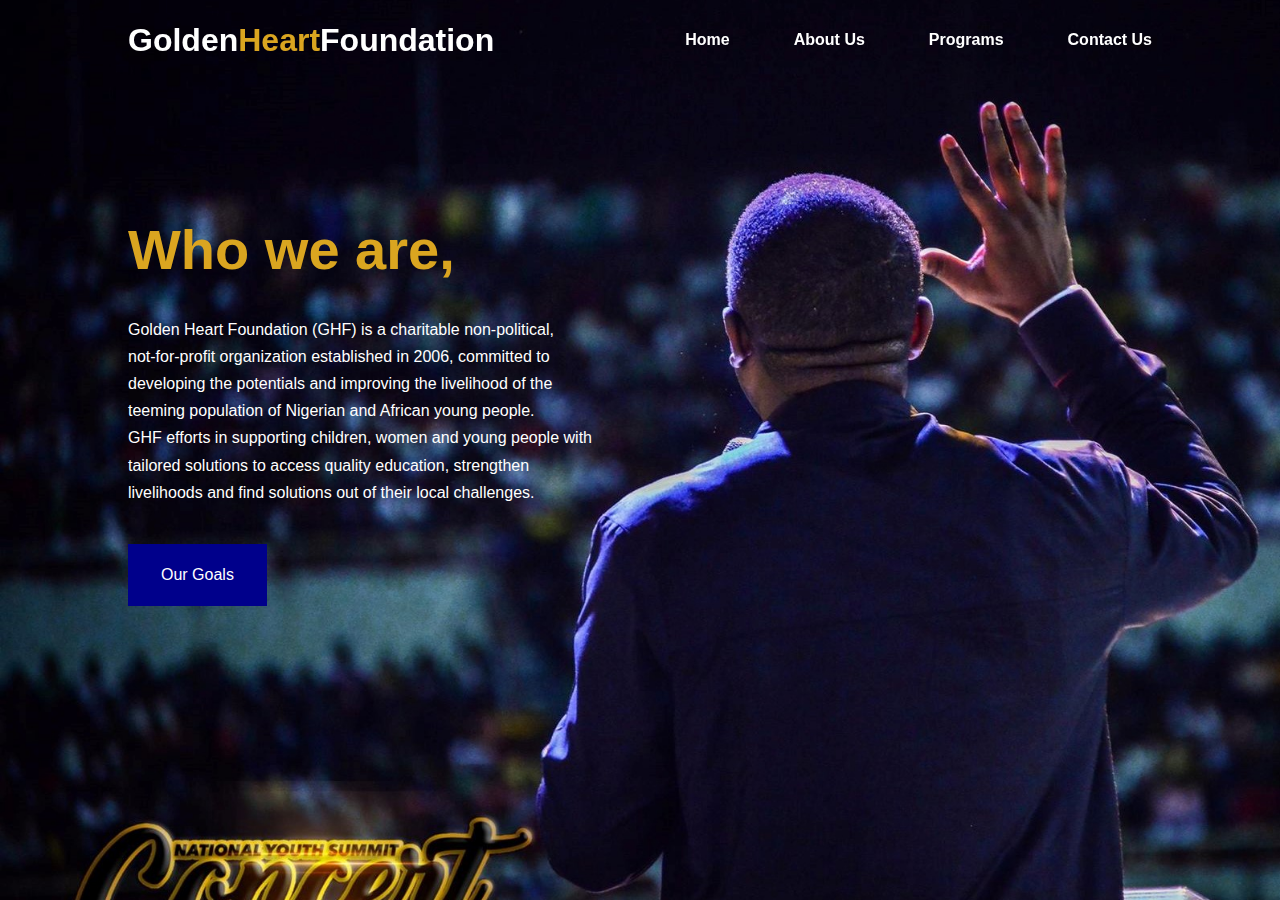
<file: index.html>
<!DOCTYPE html>
<html lang="en">
<head>
    <meta charset="UTF-8">
    <meta http-equiv="X-UA-Compatible" content="IE=edge">
    <meta name="viewport" content="width=device-width, initial-scale=1.0">
    <link rel="stylesheet" href="style.css">
    <title>GoldenHeart Foundation</title>
</head>
<body>
    
    <nav>
        <div class="container nav_container">
            <a href="index.html"><h2>Golden<span>Heart</span>Foundation</h2></a>
            <ul class="nav_menu">
                <li><a href="index.html">Home</a></li>
                <li><a href="about.html">About Us</a></li>
                <li><a href="project.html">Programs</a></li>
                <li><a href="contact.html">Contact Us</a></li>
            </ul>
            <button id="open-menu-btn">
                <img src="images/menu.png" alt="">
            </button>
            <button id="close-menu-btn">
                <img src="images/close.png" alt="">
            </button>
        </div>
    </nav>

    <header>
        <div class="container header_container">
            <div class="header_left">
                <h1><span>Who we are,</span></h1>
                <p>
                    Golden Heart Foundation (GHF) is a charitable non-political,<br> not-for-profit organization
                    established in 2006, committed to developing the potentials and improving the 
                    livelihood of the teeming population of Nigerian and African young people. <br> GHF efforts 
                    in supporting children, women and young people with tailored solutions to access 
                    quality education, strengthen livelihoods and find solutions out of their local challenges. 
                </p>
                <a href="project.html" class="btn btn-primary">Our Goals</a>
            </div>
        </div>
    </header>

</body>
<script src="main.js"></script>
</html>
</file>
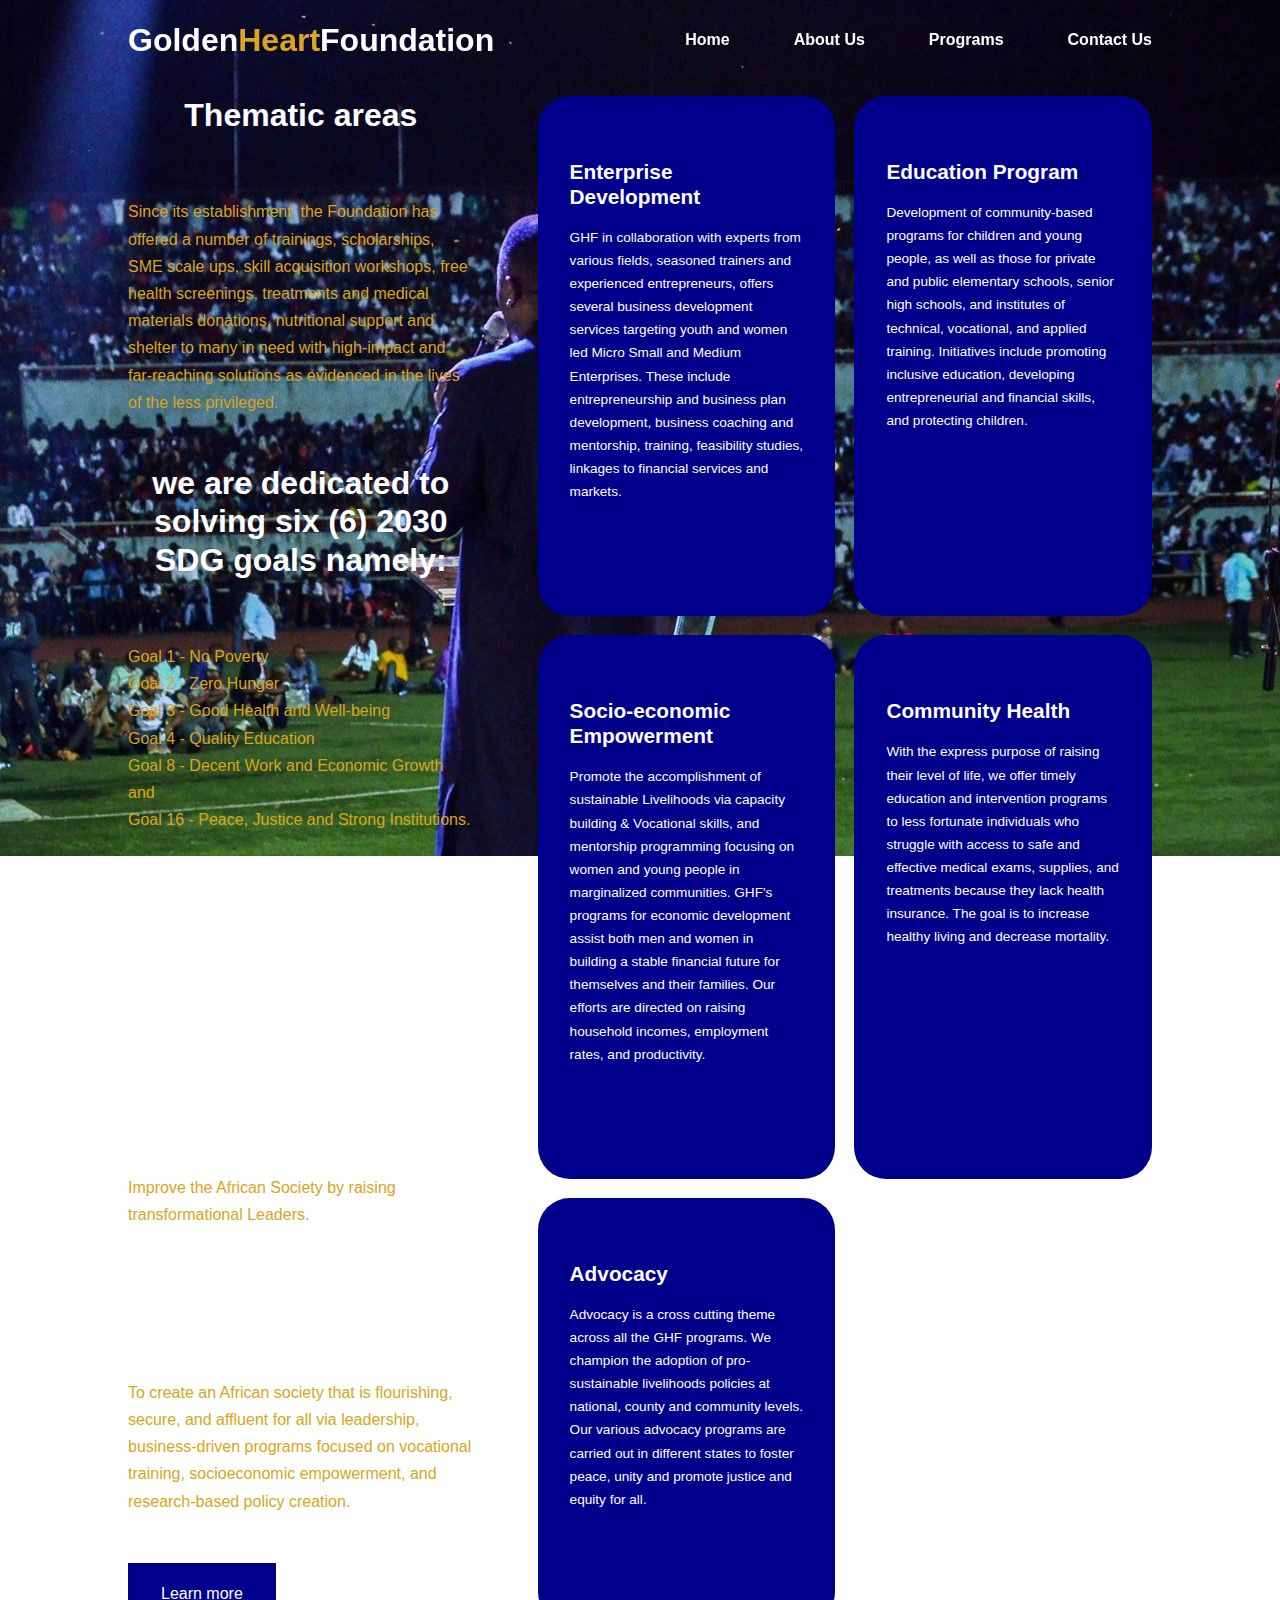
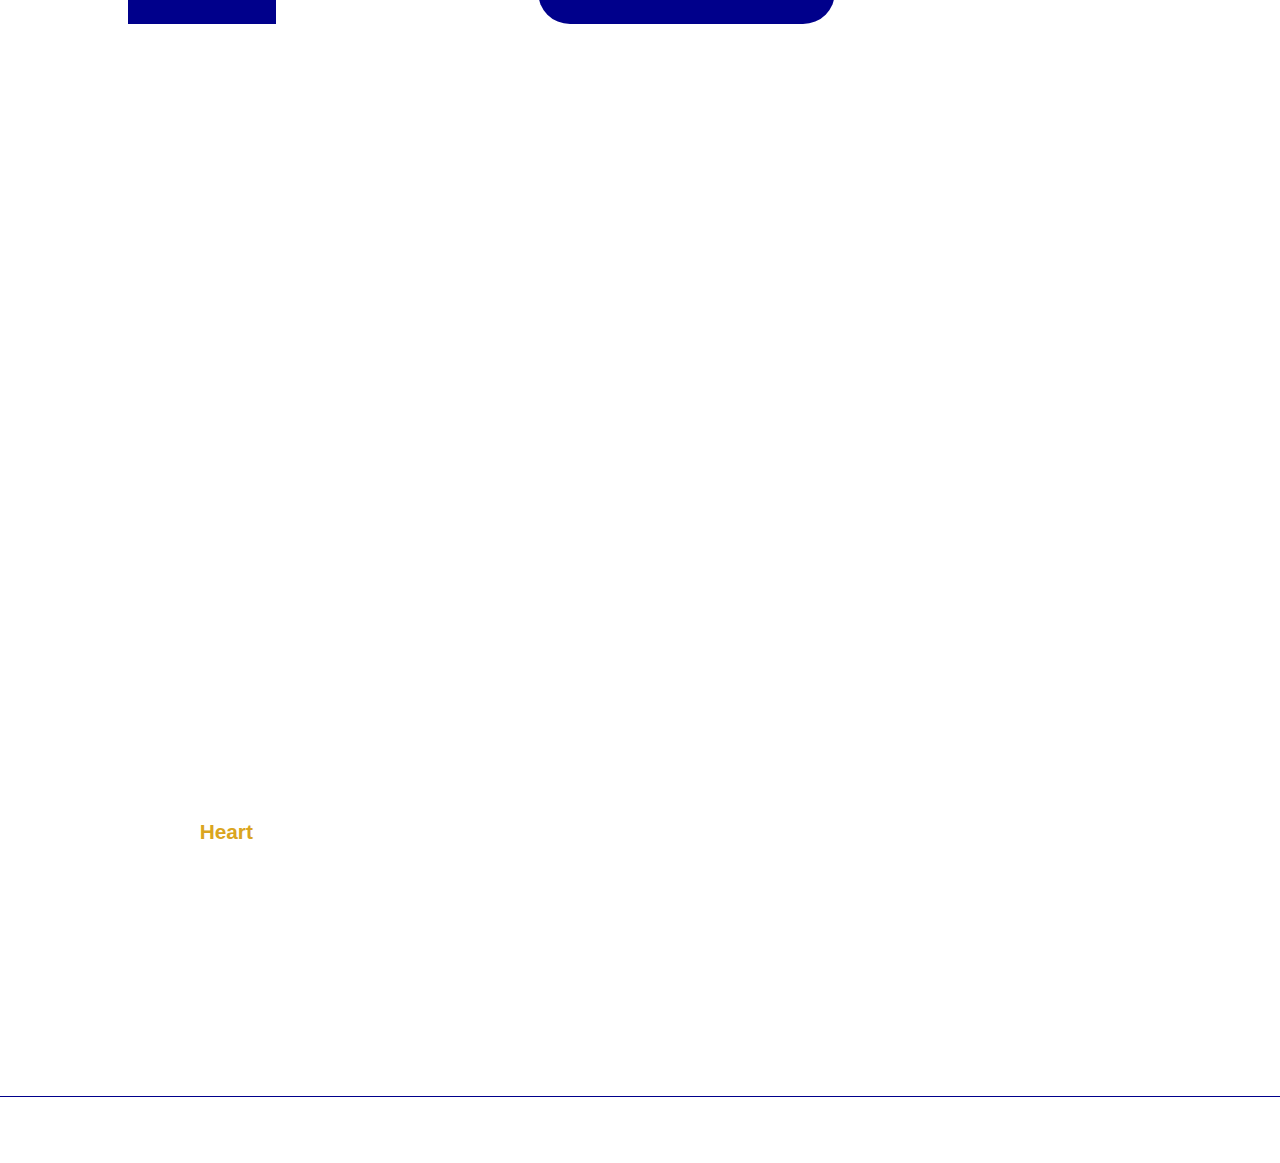
<file: about.html>
<!DOCTYPE html>
<html lang="en">
<head>
    <meta charset="UTF-8">
    <meta http-equiv="X-UA-Compatible" content="IE=edge">
    <meta name="viewport" content="width=device-width, initial-scale=1.0">
    <title>Golden Heart Foundation</title>

    <link rel="stylesheet" href="about.css">
</head>
<body>
    <nav>
        <div class="container nav_container">
            <a href="index.html"><h2>Golden<span>Heart</span>Foundation</h2></a>
            <ul class="nav_menu">
                <li><a href="index.html">Home</a></li>
                <li><a href="about.html">About Us</a></li>
                <li><a href="project.html">Programs</a></li>
                <li><a href="contact.html">Contact Us</a></li>
            </ul>

            <button id="open-menu-btn">
                <img src="images/menu.png" alt="">
            </button>
            <button id="close-menu-btn">
                <img src="images/close.png" alt="">
            </button>
       
        </div>
    </nav>

   

    <section class="categories">
        <div class="container categories_container">
            <div class="categories_left">
                <h2>Thematic areas</h2>
                <p>
                    <span>
                    Since its establishment, the Foundation has offered a number of trainings, scholarships,
                     SME scale ups, skill acquisition workshops, free health screenings,
                     treatments and medical materials donations, nutritional support and shelter to many
                      in need with high-impact and far-reaching solutions as evidenced in the lives of the less privileged.
                    </span>
                      <h2> we are dedicated to solving six (6) 2030 SDG goals namely: </h2>

                <p>
                    <span>
                    Goal 1 - No Poverty <br>
                    Goal 2 - Zero Hunger <br>
                    Goal 3 - Good Health and Well-being <br>
                    Goal 4 - Quality Education <br>
                    Goal 8 - Decent Work and Economic Growth and <br>
                    Goal 16 - Peace, Justice and Strong Institutions. <br>
                    <br>
                    <br>
                    </span>
                    The pursuit and accomplishment of these goals forms the core of our focus propelled by our Nation Building
                     and Transformation programs in education, health, and agriculture deployed across various cities and towns across Nigeria.
                </p>
                <h2>Our Vision</h2>
                <p>
                    <span>
                        Improve the African Society by raising transformational Leaders.
                    </span>
                </p>
                <h2>Our Mission</h2>
                <p>
                    <span>
                        To create an African society that is flourishing, secure, and affluent for all via leadership,
                         business-driven programs focused on vocational training, socioeconomic empowerment,
                          and research-based policy creation.
                    </span>
                </p>
                    </p>
                <a href="project.html" class="btn">Learn more</a>
            </div>

            <div class="categories_right">
                <article class="category">
                        <h4>Enterprise Development</h4>
                        <p>
                            GHF in collaboration with experts from various fields,
                             seasoned trainers and experienced entrepreneurs, offers several business development
                              services targeting youth and women led Micro Small and Medium Enterprises. 
                              These include entrepreneurship and business plan development, business coaching and mentorship, training,
                               feasibility studies, linkages to financial services and markets.
                        </p>
                </article>

                <article class="category">
                    <h4>Education Program</h4>
                    <p>
                        Development of community-based programs for children and young people,
                         as well as those for private and public elementary schools, senior high schools,
                          and institutes of technical, vocational, and applied training. 
                          Initiatives include promoting inclusive education, developing entrepreneurial and financial skills, and protecting children.
                    </p>
            </article>

            <article class="category">
                <h4>Socio-economic Empowerment</h4>
                <p>
                    Promote the accomplishment of sustainable Livelihoods via capacity building & Vocational skills,
                     and mentorship programming focusing on women and young people in marginalized communities. 
                     GHF's programs for economic development assist both men and women in building a stable
                      financial future for themselves and their families. Our efforts are directed on raising household incomes,
                       employment rates, and productivity.
                </p>
        </article>

        <article class="category">
            <h4>Community Health</h4>
            <p>
                With the express purpose of raising their level of life, 
                we offer timely education and intervention programs to less fortunate individuals
                 who struggle with access to safe and effective medical exams, supplies,
                  and treatments because they lack health insurance. The goal is to increase healthy living and decrease mortality.
            </p>
        </article>

        <article class="category">
            <h4>Advocacy
            </h4>
            <p>
                Advocacy is a cross cutting theme across all the GHF programs.
                 We champion the adoption of pro-sustainable livelihoods policies at national,
                  county and community levels. Our various advocacy programs are carried out in different states to foster peace,
                   unity and promote justice and equity for all.
            </p>
    </article>

            </div>
        </div>
    </section>

    

        <section class="container team_container">
            <h2>BOARD OF TRUSTEES/ADVISORS</h2>
            <div>
                <article class="team">
                    <div class="team_info">
                        <h4>Dr. David Ogbueli</h4>
                        <small>Chairman/Board of trustees</small>
                       
                            Dr. David Ogbueli is the President of the Golden Heart Foundation in Nigeria, which is
                            committed to developing and empowering Nigerian and African Youths through its numerous
                            development and capacity-building programs. Among them is the annual “National Youth
                            Summit” which empowers over 50,000 youths annually with trainings, mentorship, and
                            economic empowerment opportunities. He is a technocrat, teacher, and government consultant
                            with a vision to transform the youths of Africa.
                            He is a firm believer in national transformation and has crisscrossed the length and breadth of
                            Nigeria and Africa providing enlightenment and empowerment to the African youths. He also sits
                            on the board of the Institute of National Transformation (INT) headquartered in Nigeria, an
                            organization that has gathered continental acclaim for training national leaders and thought
                            leaders across the continent of Africa.
                            Dr. David Ogbueli is also the Senior Pastor of Dominion City International with branches in the
                            major cities of Nigeria, and many African countries. He is a widely sought-after teacher, speaker,
                            and social reformer.
                            He is a firm believer in the Nigerian Project and the African renaissance. He has championed
                            the establishment of the Center for National Development and the National Youth Academy.
                            These are centers dedicated to the project of mindset change, personal development, career
                            development, economic empowerment, and social transformation.
                            He is a graduate of the University of Nigeria, Nsukka where he also obtained his Bachelor’s and
                            Master’s degree in Industrial Chemistry. He also holds an Honorary Doctorate degree and is an
                            alumnus of the National Institute of Public Policy and Strategic Studies (NIPSS), he is also an
                            alumnus of the Lagos Business School, Pan-Atlantic University, Lagos, Nigeria.
                            He is a true family man married to Pastor Sarah Ogbueli and they have four children.
                        </h5>
                    </div>
                </article>
            </div>
        </section>

        <footer>
            <div class="container footer_container">
                <div class="footer_1">
                    <a href="index.html" class="footer_logo"><h4>Golden<span>Heart</span>Foundation</h4></a>
                    <p> To stay updated with our activities, follow us on Facebook, Twitter, Linkedin, Instagram and Youtube @Goldenheartfoundationng</p>
                </div>
                <div class="footer_2">
                    <h4>Permalinks</h4>
                    <ul class="permalinks">
                        <li><a href="index.html">Home</a></li>
                        <li><a href="about.html">About Us</a></li>
                        <li><a href="project.html">Programs</a></li>
                        <li><a href="contact.html">Contact Us</a></li>
                    </ul>
                </div>
                <div class="footer_3">
                    <h4>Primacy</h4>
                    <p>
                    You can always visit us at Golden Heart Place, 17 Oladipo Diya Way, Gudu, Abuja 
        
                    </p>
                </div>
                <div class="footer_4">
                    <h4>Contact Us</h4>
                    <div>
                        <p>08038246281</p>
                        <p>contact@goldenheartplace.org</p>
                    </div>
                </div>
            </div>
            <div class="footer_copyright">
                <small>Copyright &copy; Goldenheartfoundationng</small>
            </div>
        </footer>
        

    <script src="main.js"></script>
</body>
</html>
</file>
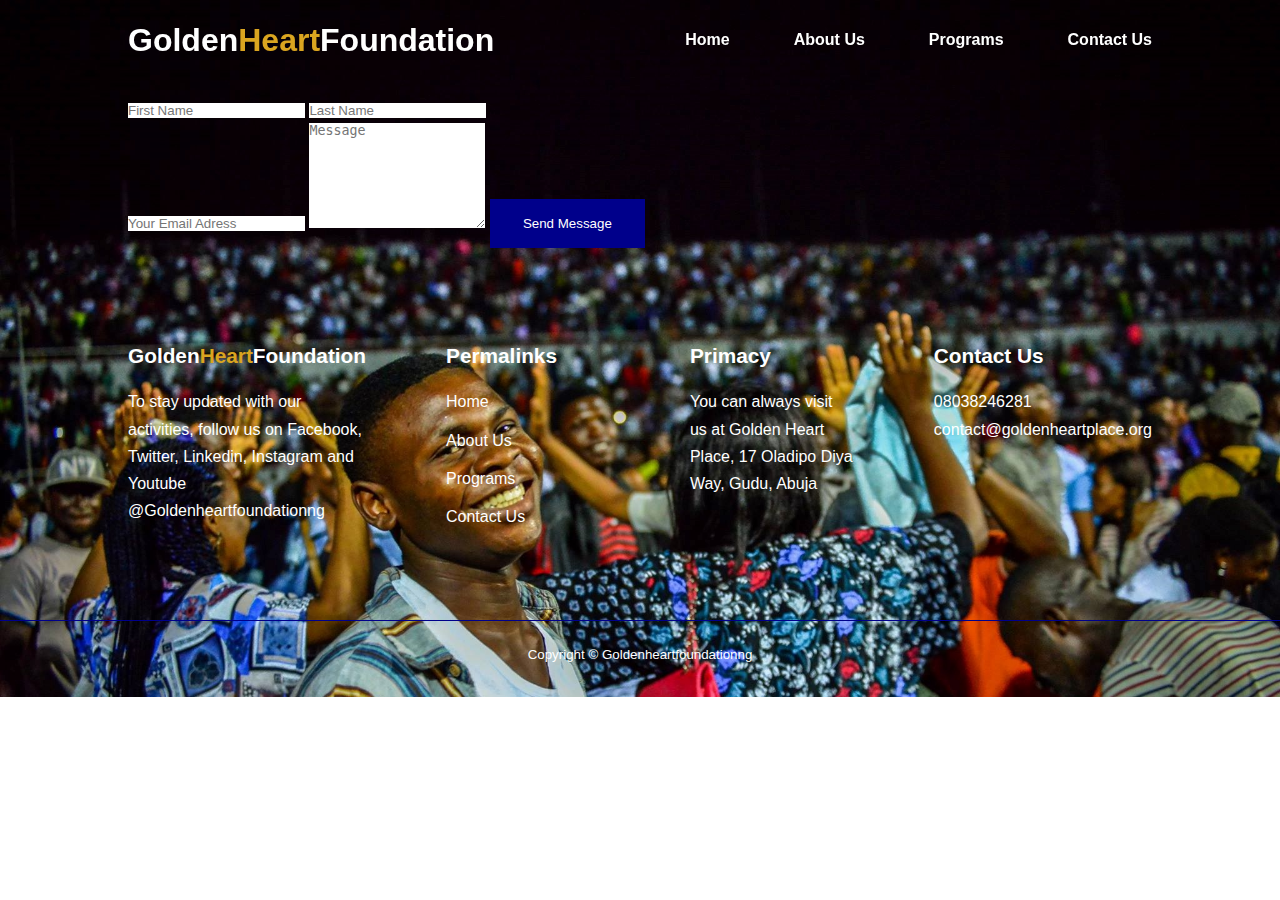
<file: contact.html>
<!DOCTYPE html>
<html lang="en">
<head>
    <meta charset="UTF-8">
    <meta http-equiv="X-UA-Compatible" content="IE=edge">
    <meta name="viewport" content="width=device-width, initial-scale=1.0">
    <title>Golden Heart Foundation</title>

    <link rel="stylesheet" href="contact.css">
</head>
<body>
    <nav>
        <div class="container nav_container">
            <a href="index.html"><h2>Golden<span>Heart</span>Foundation</h2></a>
            <ul class="nav_menu">
                <li><a href="index.html">Home</a></li>
                <li><a href="about.html">About Us</a></li>
                <li><a href="project.html">Programs</a></li>
                <li><a href="contact.html">Contact Us</a></li>
            </ul>
            <button id="open-menu-btn">
                <img src="images/menu.png" alt="">
            </button>
            <button id="close-menu-btn">
                <img src="images/close.png" alt="">
            </button>
        </div>
    </nav>

 







<section class="contact">
    <div class="container contact_container">
        <form>
            <div class="form_name">
                <input type="text" name="First Name" placeholder="First Name" required>
                <input type="text" name="Last Name" placeholder="Last Name" required>
            </div>
            <input type="email" name="Email Address" placeholder="Your Email Adress" required>
            <textarea name="Message" rows="7" placeholder="Message" required></textarea>
            <button type="submit" class="btn btn_primary">Send Message</button>
        </form>
    </div>
</section>





<footer>
    <div class="container footer_container">
        <div class="footer_1">
            <a href="index.html" class="footer_logo"><h4>Golden<span>Heart</span>Foundation</h4></a>
            <p> To stay updated with our activities, follow us on Facebook, Twitter, Linkedin, Instagram and Youtube @Goldenheartfoundationng</p>
        </div>
        <div class="footer_2">
            <h4>Permalinks</h4>
            <ul class="permalinks">
                <li><a href="index.html">Home</a></li>
                <li><a href="about.html">About Us</a></li>
                <li><a href="project.html">Programs</a></li>
                <li><a href="contact.html">Contact Us</a></li>
            </ul>
        </div>
        <div class="footer_3">
            <h4>Primacy</h4>
            <p>
            You can always visit us at Golden Heart Place, 17 Oladipo Diya Way, Gudu, Abuja 

            </p>
        </div>
        <div class="footer_4">
            <h4>Contact Us</h4>
            <div>
                <p>08038246281</p>
                <p>contact@goldenheartplace.org</p>
            </div>
        </div>
    </div>
    <div class="footer_copyright">
        <small>Copyright &copy; Goldenheartfoundationng</small>
    </div>
</footer>

</body>
</html>
</file>
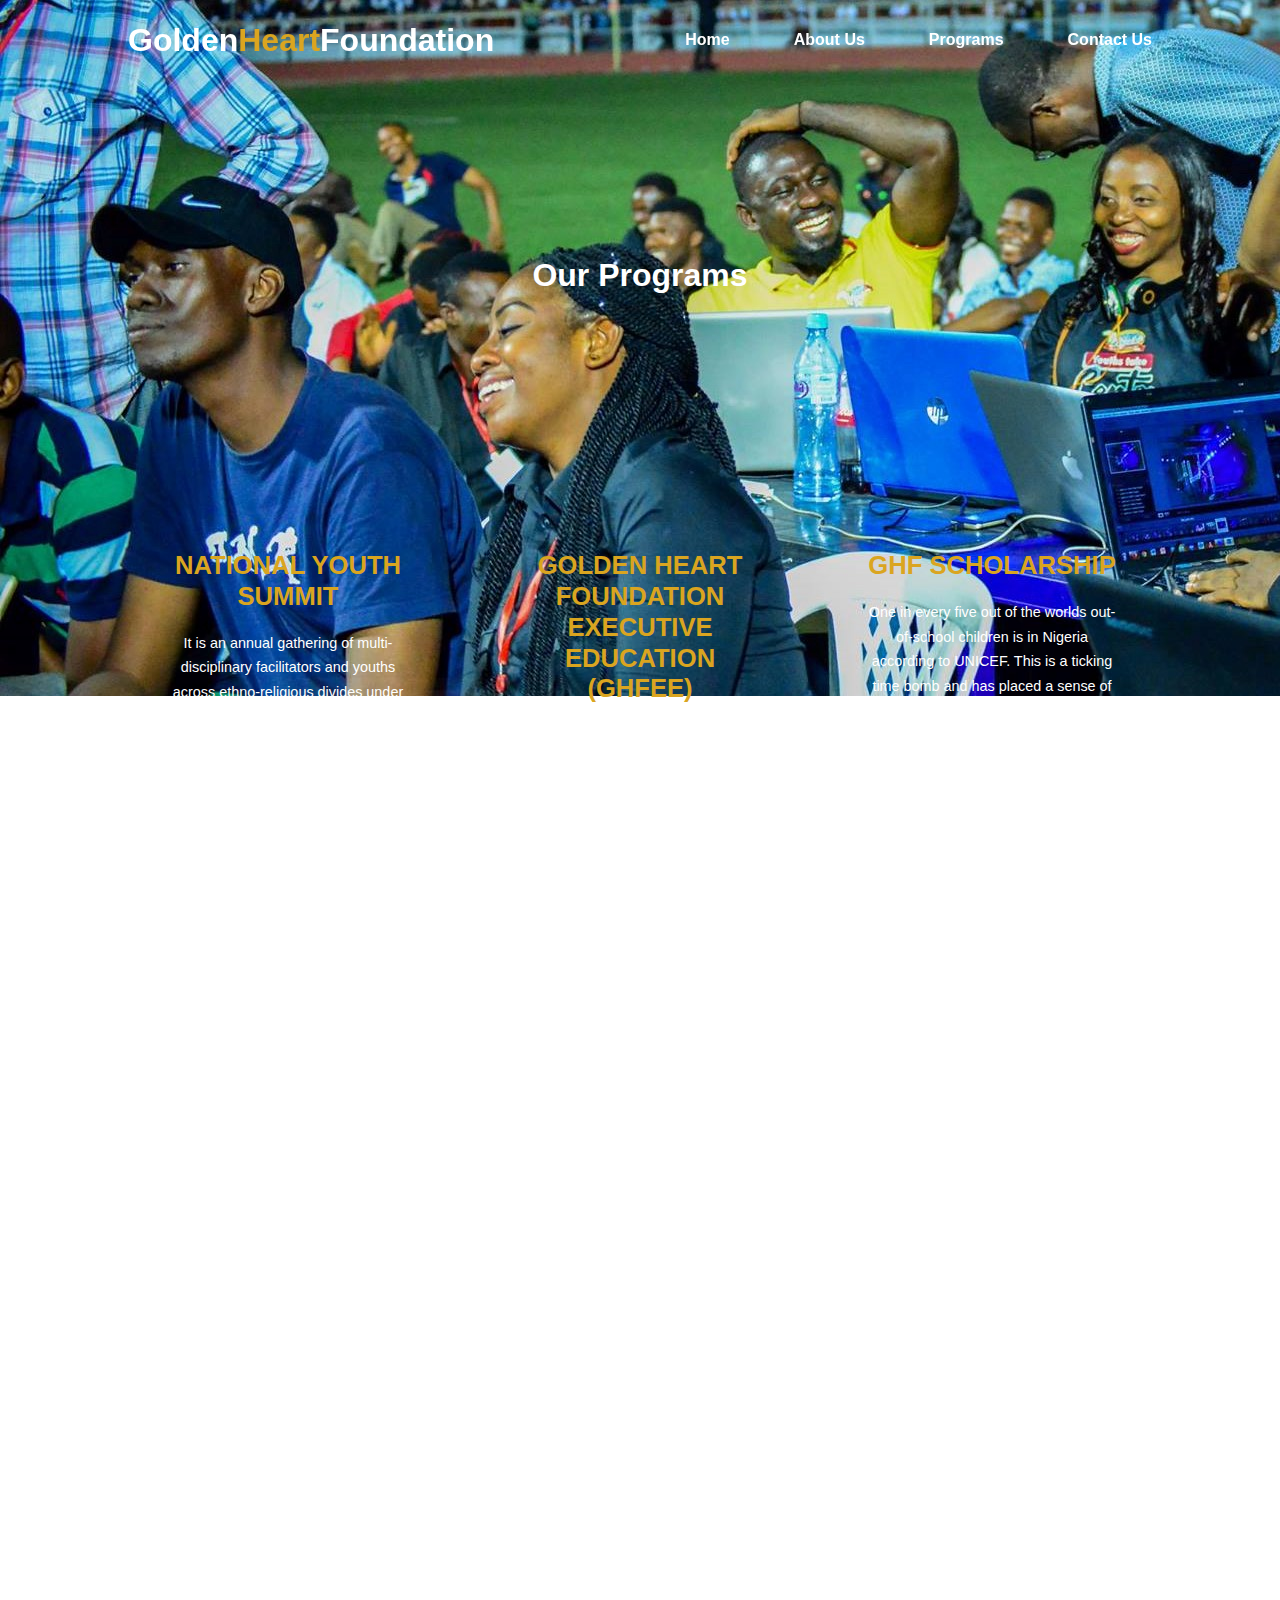
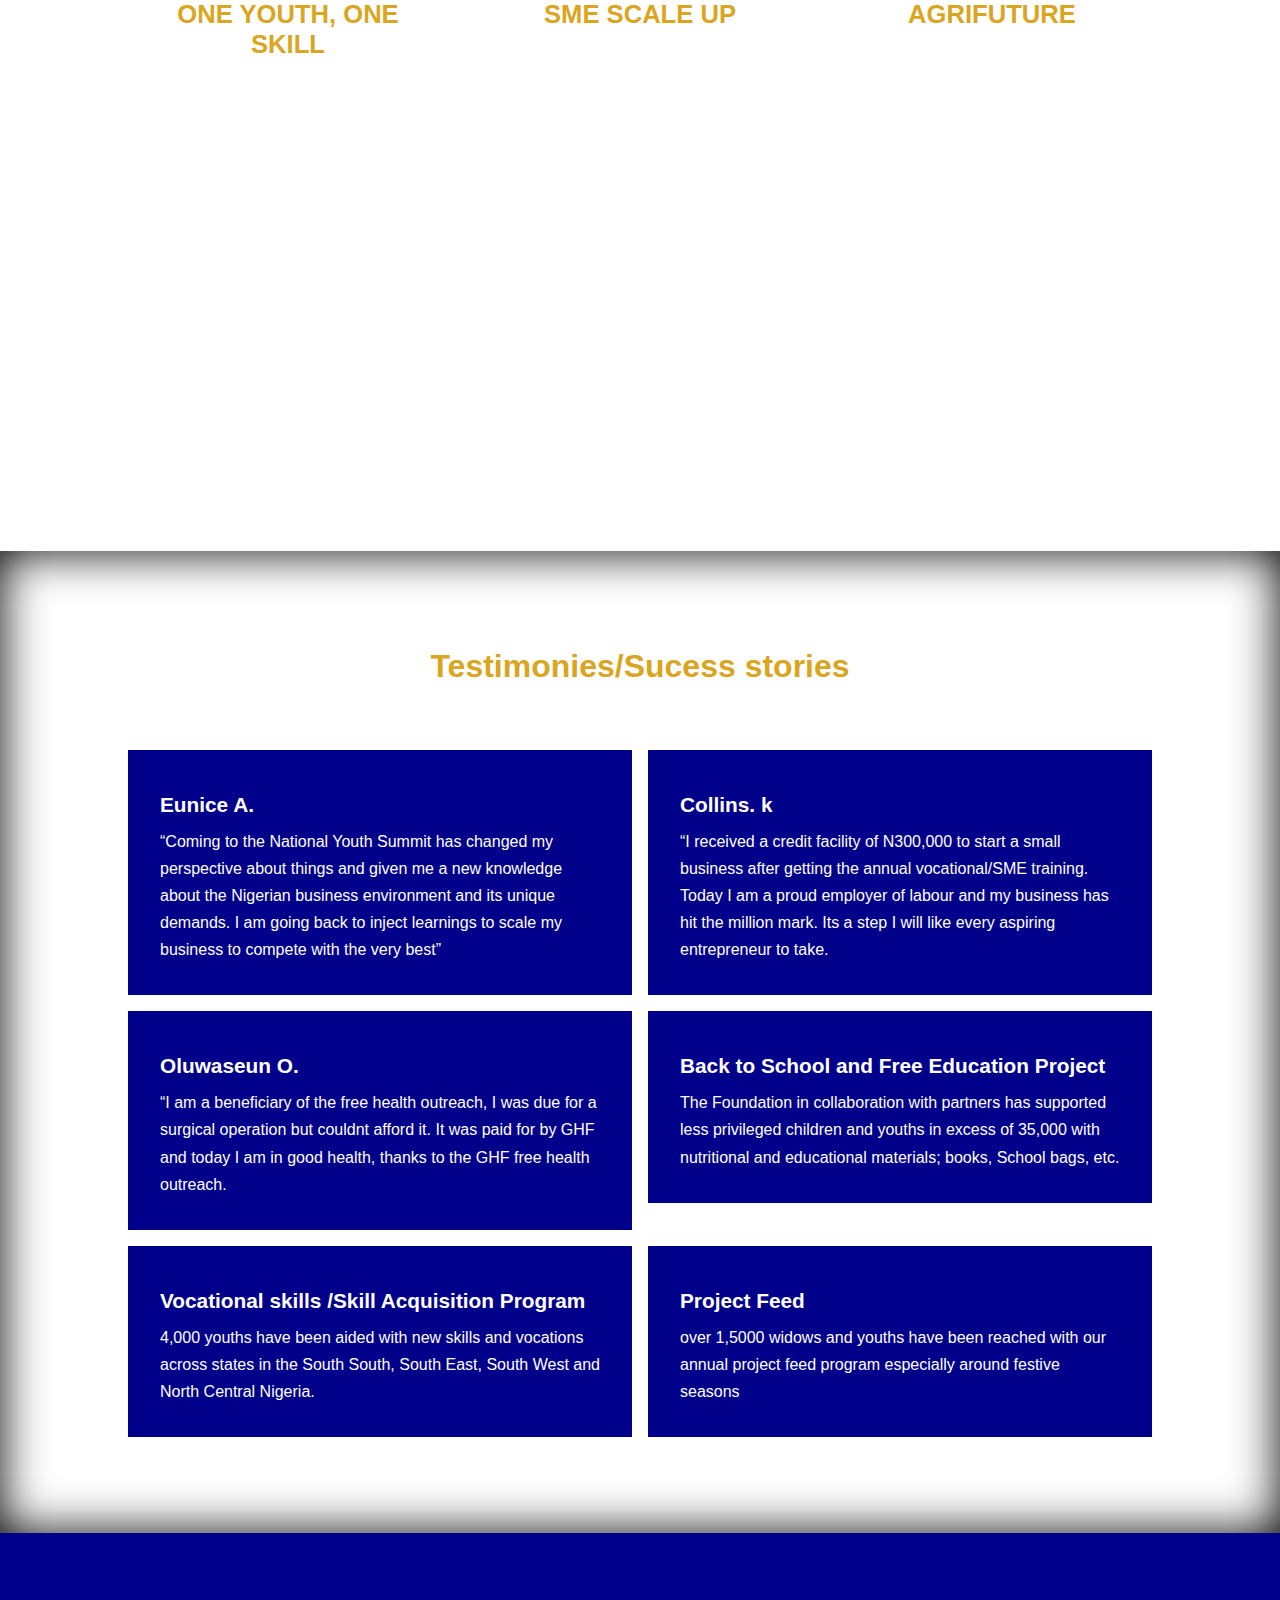
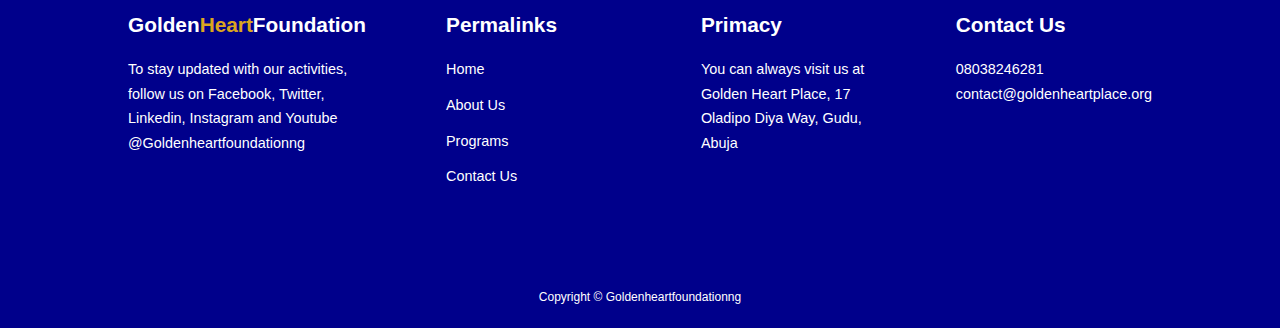
<file: project.html>
<!DOCTYPE html>
<html lang="en">
<head>
    <meta charset="UTF-8">
    <meta http-equiv="X-UA-Compatible" content="IE=edge">
    <meta name="viewport" content="width=device-width, initial-scale=1.0">
    <link rel="stylesheet" href="project.css">
    <title>GoldenHeart Foundation</title>
</head>
<body>
    
    <nav>
        <div class="container nav_container">
            <a href="index.html"><h2>Golden<span>Heart</span>Foundation</h2></a>
            <ul class="nav_menu">
                <li><a href="index.html">Home</a></li>
                <li><a href="about.html">About Us</a></li>
                <li><a href="project.html">Programs</a></li>
                <li><a href="contact.html">Contact Us</a></li>
            </ul>
            <button id="open-menu-btn">
                <img src="images/menu.png" alt="">
            </button>
            <button id="close-menu-btn">
                <img src="images/close.png" alt="">
            </button>
        </div>
    </nav>


    <section class="programs">
        <h2>Our Programs</h2>
        <div class="container programs_container">
            <article class="programs">
             <div class="program_info">
            <h3><span>NATIONAL YOUTH SUMMIT</span></h3>
            <p>
                It is an annual gathering of multi-disciplinary facilitators and youths across ethno-religious
                 divides under one roof during Independence celebrations. The aim is to rekindle and renew the hopes and visions 
                 of the youths as well as equip them with the skills and tools they need to make a living, make a difference and become
                 change agents.
                From a humble beginning of about a 1000 youths gathered at our maiden event, the summit is in excess of 50,000 gathering 
                annually with support from relevant public and private sector bodies. Every year, thousands of youths are given a lifeline in trainings,
                 mentorships, certifications, skills, and credit facilities to go better their lot and make a change on the continent at large.
            </p>
             </div>
            </article>


<article class="programs">
    <div class="program_info">
    <h3><span>GOLDEN HEART FOUNDATION EXECUTIVE EDUCATION (GHFEE)</span></h3>
    <p>
        GHF is committed to hunting, discovering and empowering the youths within Nigeria and the African continent. It is in this regard,
         that the Foundation has established its Golden Heart Foundation Executive Education to develop the right people with the right skills/capacity
          and values /capabilities for sustainable development or growth of a society.
        The Executive Education flagship programme is the “Train the Trainee” program. 
        The program offers a multifaceted learning experience subdivided into two phases which are Sector or industry specific courses (Short term -3 days)
         and comprehensive certificate courses (Long term- 7days). The comprehensive courses are in three levels; Basic/Learner (1 week), Advanced/ Intermediary (2weeks),
          and Executive (3 weeks) each having 12 modules with highly professional experienced facilitators for each Module.
    </p>
    </div>
    </article>

    <article class="programs">
        <div class="program_info">
        <h3><span>GHF SCHOLARSHIP</span></h3>
        <p>
            One in every five out of the worlds out-of-school children is in Nigeria according to UNICEF. This is a ticking time bomb and has placed a sense of urgency
             on all those concerned. AT GHF, we are not only concerned, but have taken steps to reverse this by collaborating with our partners to create free schools across the country.
            In these challenging times, the aim is to help poor families meet school costs for their wards and children. This program equips pupils and students in schools with 
            necessary tools to start a new school year in addition to tuition. Items such as school uniforms, shoes, school bags, stationery and other educational materials are distributed by GHF
             through Partnerships with corporate organizations and kind-hearted individuals.
            We support schools across Nigeria, with a view to replicating some on the continent at large in collaboration with various partners to give less privileged kids 
            access to good quality education. The aim is to help shape citizens who are healthier, more productive, and active within their communities.
        </p>
        </div>
        </article>

        <article class="programs">
            <div class="program_info">
            <h3><span>ONE  YOUTH, ONE SKILL</span></h3>
            <p>
                The Chinese proverb that says, give a man fish and he will eat for a day, teach him how to fish and you will give him an occupation to feed him for a lifetime 
                is not in doubt. With this in mind, vocational trainings have been designed to arm poorly educated youths and widows with the skills they need to fend for themselves
                 and take care of their families. Hence, keeping them away from crime.

            </p>
            </div>
            </article>

            <article class="programs">
                <div class="program_info">
                <h3><span>SME SCALE UP</span></h3>
                <p>
                    We believe SMEs and start-ups have significant impact on the economy given the jobs they create across board and will do much more with aid in sight.
                     We help SMEs hone their expertise, provide mentorship and access to credit so they can kick-start or scale their operations considerably.
                </p>
                </div>
                </article>

                <article class="programs">
                    <div class="program_info">
                    <h3><span>AGRIFUTURE</span></h3>
                    <p>
                        “The Agriculturist”: This is a program aimed at reducing the employment rate by taking youths back to harnessing the wealth held on farmlands.
                         The youths are exposed to up-to-date technology and global best practices across the value chain to sharpen their cutting edge.
                        Project Feed: This project is a subset of The Agriculturist. It is aimed at providing the less privileged with food from the farms of the youths to support the less privileged families 
                        to start small scale businesses while also feeding their families.
                    </p>
                    </div>
                    </article>
</div>
</section>

<section class="testimonies">
<h2><span>Testimonies/Sucess stories</span></h2>
<div class="container testimonies_container">
<article class="testimony">
    <div class="test">
        <h4>Eunice A.</h4>
        <p>
            “Coming to the National Youth Summit has changed my perspective about things and given me a new knowledge about the Nigerian business environment and its unique demands. 
            I am going back to inject learnings to scale my business to compete with the very best”
        </p>
    </div>
</article>

<article class="testimony">
    <div class="test">
        <h4>Collins. k</h4>
        <p>
            “I received a credit facility of N300,000 to start a small business after getting the annual vocational/SME training.
             Today I am a proud employer of labour and my business has hit the million mark. Its a step I will like every aspiring entrepreneur to take.

        </p>
    </div>
</article>

<article class="testimony">
    <div class="test">
        <h4>Oluwaseun O.</h4>
        <p>
            “I am a beneficiary of the free health outreach, I was due for a surgical operation but couldnt afford it. It was paid for by GHF and today I am in good
             health, thanks to the GHF free health outreach.

        </p>
    </div>
</article>

<article class="testimony">
    <div class="test">
        <h4>Back to School and Free Education Project</h4>
        <p>
            The Foundation in collaboration with partners has supported less privileged children and youths in excess of 35,000 with nutritional and educational
             materials; books, School bags, etc.

        </p>
    </div>
</article>

<article class="testimony">
    <div class="test">
        <h4>Vocational skills /Skill Acquisition Program</h4>
        <p>
            4,000 youths have been aided with new skills and vocations across states in the South South, South East,
             South West and North Central Nigeria.

        </p>
    </div>
</article>

<article class="testimony">
    <div class="test">
        <h4>Project Feed</h4>
        <p>
            over 1,5000 widows and youths have been reached with our annual project feed program especially around festive seasons

        </p>
    </div>
</article>
</div>
</section>

<footer>
    <div class="container footer_container">
        <div class="footer_1">
            <a href="index.html" class="footer_logo"><h4>Golden<span>Heart</span>Foundation</h4></a>
            <p> To stay updated with our activities, follow us on Facebook, Twitter, Linkedin, Instagram and Youtube @Goldenheartfoundationng</p>
        </div>
        <div class="footer_2">
            <h4>Permalinks</h4>
            <ul class="permalinks">
                <li><a href="index.html">Home</a></li>
                <li><a href="about.html">About Us</a></li>
                <li><a href="project.html">Programs</a></li>
                <li><a href="contact.html">Contact Us</a></li>
            </ul>
        </div>
        <div class="footer_3">
            <h4>Primacy</h4>
            <p>
            You can always visit us at Golden Heart Place, 17 Oladipo Diya Way, Gudu, Abuja 

            </p>
        </div>
        <div class="footer_4">
            <h4>Contact Us</h4>
            <div>
                <p>08038246281</p>
                <p>contact@goldenheartplace.org</p>
            </div>
        </div>
    </div>
    <div class="footer_copyright">
        <small>Copyright &copy; Goldenheartfoundationng</small>
    </div>
</footer>



<script src="main.js"></script>
</html>
</file>
<file: style.css>
* {
    margin: 0;
    padding: 0;
    border: 0;
    outline: 0;
    text-decoration: none;
    list-style: none;
    box-sizing: border-box;
}
body {
    font-family: sans-serif;
    line-height: 1.7;
    color: white;
    background-image: url("background.jpg");
    background-size: cover;
    background-repeat: no-repeat;
}
.container {
    width: 80%;
    margin: 0 auto;
}
section {
    padding: 6rem 0;
}
section h2 {
    text-align: center;
    margin-bottom: 4rem;
}
h1, h2, h3, h4, h5 {
    line-height: 1.2;
}
h1 {
    font-size: 3.5rem;
}
h2 {
    font-size: 2rem;
}
h3 {
    font-size: 1.6rem;
}
h4 {
    font-size: 1.3rem;
}
a {
    color: white;
}
.btn {
    display: inline-block;
    background: #00008b;
    color: white;
    padding: 1rem 2rem;
    border: 1px solid transparent;
    font-weight: 500;
    transition: all 500ms ease;
}
.btn:hover {
    background: transparent;
    color: goldenrod;
    border-color: goldenrod;
}
.btn-primary {
    background: #00008b;
    color: white;
}


nav {
    background: transparent;
    width: 100vw;
    height: 5rem;
    position: fixed;
    top: 0;
    z-index: 11;
}

.window-scrool {
    background: #00008b;
    box-shadow: 0 1rem 2rem rgba(0, 0, 0, 0.3);
}
.nav_container {
    height: 100%;
    display: flex;
    justify-content: space-between;
    align-items: center;
}
nav button {
    display: none;
}
.nav_menu {
    display: flex;
    align-items: center;
    gap: 4rem;
}
.nav_menu a {
    font-family: 0.9rem;
    transition: all 500ms ease;
    font-weight: bolder;
}
.nav_menu a:hover {
    color: goldenrod;
}
span {
    color: goldenrod;
}

header {
    position: relative;
    top: 6rem;
    overflow: hidden;
    height: 70vh;
    margin-bottom: 5rem;
}
.header_container {
    display: grid;
    grid-template-columns: 1fr 1fr;
    align-items: center;
    gap: 5rem;
    height: 100%;
}

.header_left p {
    margin: 2rem 0 2.4rem;
    
}


@media all and (max-width: 1024px) {
    .container {
        width:90%;
    }


    h1 {
        font-size: 2.2rem;
    }
    h2 {
        font-size: 1.7rem;
    }
    h3 {
        font-size: 1.4rem;
    }
    h4 {
        font-size: 1.2rem;
    }

   nav button {
       display: inline-block;
       background: transparent;
       font-size: 1.8rem;
       color: white;
       cursor: pointer;
   }
   nav button#close-menu-btn{
       display: none;
   }
   .nav_menu{
       position: fixed;
       top: 5rem;
       right: 5%;
       height: fit-content;
       width: 18rem;
       flex-direction: column;
       gap: 0;
       display: none;
   }
   .nav_menu li{
       width: 100%;
       height: 5.8rem;
   }
   .nav_menu li a{
    background-color: #9cc3d5ff;
    box-shadow: -4rem 6rem 10rem rgba(0, 0, 0, 0.6);
    width: 100%;
    height: 100%;
    display: grid;
    place-items: center;
    }
    .nav_menu li a:hover {
        background: #00008b;
        color: white;
    }

    header {
        height: 52vh;
        margin-bottom: 4rem;
    }
    .header_container{
        gap: 0;
        padding-bottom: 3rem;
    }
    .categories{
        height: auto;
    }
    .categories_container{
        gap: 3rem;
    }
    .categories_right{
        margin: 1rem;
      }
      .categories_left{
        margin-right: 0;
    }
    
    .programs{
        margin-top: 0;
    }
}
@media screen and (max-width: 600px){
    .container{
        width: 94%;
    }
    .nav_menu{
        right: 3%;
    }
    header {
        height: 100vh;
    }
    .header_container{
        grid-template-columns: 1fr;
        text-align: center;
        margin-top: 0;
    }
    .header_left p{
        margin-bottom: 1.3rem;
    }
    .categories_right{
        grid-template-columns: 1fr;
        margin: 2rem;;
    }
    .category{
        padding: 1rem;
        border-radius: 1rem;
    }
    .programs_container{
        grid-template-columns: 1fr;
    }
    .footer_container{
        grid-template-columns: 1fr;
        text-align: center;
        gap: 2rem;
    }
    .footer_1 p{
        margin: 1rem auto;
    }
    .footer_socials{
        justify-content: center;
    }
}
</file>
<file: about.css>
* {
    margin: 0;
    padding: 0;
    border: 0;
    outline: 0;
    text-decoration: none;
    list-style: none;
    box-sizing: border-box;
}
body {
    font-family: sans-serif;
    line-height: 1.7;
    color: white;
    background: url("images/ghfa\ \(8\)1.jpg") fixed;
    background-repeat: no-repeat;
}
.container {
    width: 80%;
    margin: 0 auto;
}
section {
    padding: 6rem 0;
}
section h2 {
    text-align: center;
    margin-bottom: 4rem;
}
h1, h2, h3, h4, h5 {
    line-height: 1.2;
}
h1 {
    font-size: 3.5rem;
}
h2 {
    font-size: 2rem;
}
h3 {
    font-size: 1.6rem;
}
h4 {
    font-size: 1.3rem;
}
a {
    color: white;
}
.btn {
    display: inline-block;
    background: #00008b;
    color: white;
    padding: 1rem 2rem;
    border: 1px solid transparent;
    font-weight: 500;
    transition: all 500ms ease;
}
.btn:hover {
    background: transparent;
    color: goldenrod;
    border-color: goldenrod;
}
.btn-primary {
    background: #00008b;
    color: white;
}


nav {
    background: transparent;
    width: 100vw;
    height: 5rem;
    position: fixed;
    top: 0;
    z-index: 11;
}

.window-scrool {
    background: #00008b;
    box-shadow: 0 1rem 2rem rgba(0, 0, 0, 0.3);
}
.nav_container {
    height: 100%;
    display: flex;
    justify-content: space-between;
    align-items: center;
}
nav button {
    display: none;
}
.nav_menu {
    display: flex;
    align-items: center;
    gap: 4rem;
}
.nav_menu a {
    font-family: 0.9rem;
    transition: all 500ms ease;
    font-weight: bolder;
}
.nav_menu a:hover {
    color: goldenrod;
}
span {
    color: goldenrod;
}
.categories h1 {
    line-height: 1;
    margin-bottom: 3rem;
}
.categories_container {
    display: grid;
    grid-template-columns: 40% 60%;
}
.categories_left {
    margin-right: 4rem;
}
.categories_left p {
    margin: 1rem 0 3rem;
}
.categories_right {
    display: grid;
    grid-template-columns: repeat(2, 1fr);
    gap: 1.2rem;
}
.category {
    background: #00008b;
    padding: 2rem;
    border-radius: 2rem;
    transition: all 500ms ease;
}
.category:hover {
    box-shadow: 0 3rem 3rem goldenrod;
    z-index: 1;
}

.category h4 {
    margin: 2rem 0 1rem;
}
.category p {
    font-size: 0.85rem;
}
.team_info {
    text-align: center;
}
.footer_container {
    display: grid;
    grid-template-columns: repeat(4, 1fr);
    gap: 5rem;
}
.footer_container > div h4 {
    margin-bottom: 1.2rem;
}
.footer_1 p {
    margin: 0 0 2rem;
}
footer ul li {
    margin-bottom: 0.7rem;
}
footer ul li a:hover {
    text-decoration: underline;
}
.footer_socials {
    display: flex;
    gap: 1rem;
    font-size: 1.2rem;
    margin-top: 2rem;
}
.footer_copyright {
    text-align: center;
    margin-top: 4rem;
    padding: 1.2rem 0;
    border-top: 1px solid #00008b;
}

@media all and (max-width: 1024px) {
    .container {
        width:90%;
    }


    h1 {
        font-size: 2.2rem;
    }
    h2 {
        font-size: 1.7rem;
    }
    h3 {
        font-size: 1.4rem;
    }
    h4 {
        font-size: 1.2rem;
    }

   nav button {
       display: inline-block;
       background: transparent;
       font-size: 1.8rem;
       color: white;
       cursor: pointer;
   }
   nav button#close-menu-btn{
       display: none;
   }
   .nav_menu{
       position: fixed;
       top: 5rem;
       right: 5%;
       height: fit-content;
       width: 18rem;
       flex-direction: column;
       gap: 0;
       display: none;
   }
   .nav_menu li{
       width: 100%;
       height: 5.8rem;
   }
   .nav_menu li a{
    background-color: #9cc3d5ff;
    box-shadow: -4rem 6rem 10rem rgba(0, 0, 0, 0.6);
    width: 100%;
    height: 100%;
    display: grid;
    place-items: center;
    }
    .nav_menu li a:hover {
        background: #00008b;
        color: white;
    }

    header {
        height: 52vh;
        margin-bottom: 4rem;
    }
    .header_container{
        gap: 0;
        padding-bottom: 3rem;
    }
    .categories{
        height: auto;
    }
    .categories_container{
        gap: 3rem;
    }
    .categories_right{
        margin: 1rem;
      }
      .categories_left{
        margin-right: 0;
    }
    
    .programs{
        margin-top: 0;
    }
}
@media screen and (max-width: 600px){
    .container{
        width: 94%;
    }
    .nav_menu{
        right: 3%;
    }
    header {
        height: 100vh;
    }
    .header_container{
        grid-template-columns: 1fr;
        text-align: center;
        margin-top: 0;
    }
    .header_left p{
        margin-bottom: 1.3rem;
    }
    .categories_right{
        grid-template-columns: 1fr;
        margin: 2rem;;
    }
    .category{
        padding: 1rem;
        border-radius: 1rem;
    }
    .programs_container{
        grid-template-columns: 1fr;
    }
    .footer_container{
        grid-template-columns: 1fr;
        text-align: center;
        gap: 2rem;
    }
    .footer_1 p{
        margin: 1rem auto;
    }
    .footer_socials{
        justify-content: center;
    }
}
</file>
<file: contact.css>
* {
    margin: 0;
    padding: 0;
    border: 0;
    outline: 0;
    text-decoration: none;
    list-style: none;
    box-sizing: border-box;
}
body {
    font-family: sans-serif;
    line-height: 1.7;
    color: white;
    background-image: url("images/ghfa\ \(9\)1.jpg");
    background-size: cover;
    background-repeat: no-repeat;
}
.container {
    width: 80%;
    margin: 0 auto;
}
section {
    padding: 6rem 0;
}
section h2 {
    text-align: center;
    margin-bottom: 4rem;
}
h1, h2, h3, h4, h5 {
    line-height: 1.2;
}
h1 {
    font-size: 3.5rem;
}
h2 {
    font-size: 2rem;
}
h3 {
    font-size: 1.6rem;
}
h4 {
    font-size: 1.3rem;
}
a {
    color: white;
}
.btn {
    display: inline-block;
    background: #00008b;
    color: white;
    padding: 1rem 2rem;
    border: 1px solid transparent;
    font-weight: 500;
    transition: all 500ms ease;
}
.btn:hover {
    background: transparent;
    color: goldenrod;
    border-color: goldenrod;
}
.btn-primary {
    background: #00008b;
    color: white;
}


nav {
    background: transparent;
    width: 100vw;
    height: 5rem;
    position: fixed;
    top: 0;
    z-index: 11;
}

.window-scrool {
    background: #00008b;
    box-shadow: 0 1rem 2rem rgba(0, 0, 0, 0.3);
}
.nav_container {
    height: 100%;
    display: flex;
    justify-content: space-between;
    align-items: center;
}
nav button {
    display: none;
}
.nav_menu {
    display: flex;
    align-items: center;
    gap: 4rem;
}
.nav_menu a {
    font-family: 0.9rem;
    transition: all 500ms ease;
    font-weight: bolder;
}
.nav_menu a:hover {
    color: goldenrod;
}
span {
    color: goldenrod;
}


.footer_container {
    display: grid;
    grid-template-columns: repeat(4, 1fr);
    gap: 5rem;
}
.footer_container > div h4 {
    margin-bottom: 1.2rem;
}
.footer_1 p {
    margin: 0 0 2rem;
}
footer ul li {
    margin-bottom: 0.7rem;
}
footer ul li a:hover {
    text-decoration: underline;
}
.footer_socials {
    display: flex;
    gap: 1rem;
    font-size: 1.2rem;
    margin-top: 2rem;
}
.footer_copyright {
    text-align: center;
    margin-top: 4rem;
    padding: 1.2rem 0;
    border-top: 1px solid #00008b;
}

@media all and (max-width: 1024px) {
    .container {
        width:90%;
    }


    h1 {
        font-size: 2.2rem;
    }
    h2 {
        font-size: 1.7rem;
    }
    h3 {
        font-size: 1.4rem;
    }
    h4 {
        font-size: 1.2rem;
    }

   nav button {
       display: inline-block;
       background: transparent;
       font-size: 1.8rem;
       color: white;
       cursor: pointer;
   }
   nav button#close-menu-btn{
       display: none;
   }
   .nav_menu{
       position: fixed;
       top: 5rem;
       right: 5%;
       height: fit-content;
       width: 18rem;
       flex-direction: column;
       gap: 0;
       display: none;
   }
   .nav_menu li{
       width: 100%;
       height: 5.8rem;
   }
   .nav_menu li a{
    background-color: #9cc3d5ff;
    box-shadow: -4rem 6rem 10rem rgba(0, 0, 0, 0.6);
    width: 100%;
    height: 100%;
    display: grid;
    place-items: center;
    }
    .nav_menu li a:hover {
        background: #00008b;
        color: white;
    }

    header {
        height: 52vh;
        margin-bottom: 4rem;
    }
    .header_container{
        gap: 0;
        padding-bottom: 3rem;
    }
    .categories{
        height: auto;
    }
    .categories_container{
        gap: 3rem;
    }
    .categories_right{
        margin: 1rem;
      }
      .categories_left{
        margin-right: 0;
    }
    
    .programs{
        margin-top: 0;
    }
}
@media screen and (max-width: 600px){
    .container{
        width: 94%;
    }
    .nav_menu{
        right: 3%;
    }
    header {
        height: 100vh;
    }
    .header_container{
        grid-template-columns: 1fr;
        text-align: center;
        margin-top: 0;
    }
    .header_left p{
        margin-bottom: 1.3rem;
    }
    .categories_right{
        grid-template-columns: 1fr;
        margin: 2rem;;
    }
    .category{
        padding: 1rem;
        border-radius: 1rem;
    }
    .programs_container{
        grid-template-columns: 1fr;
    }
    .footer_container{
        grid-template-columns: 1fr;
        text-align: center;
        gap: 2rem;
    }
    .footer_1 p{
        margin: 1rem auto;
    }
    .footer_socials{
        justify-content: center;
    }
}
</file>
<file: project.css>
* {
    margin: 0;
    padding: 0;
    border: 0;
    outline: 0;
    text-decoration: none;
    list-style: none;
    box-sizing: border-box;
}
body {
    font-family: sans-serif;
    line-height: 1.7;
    color: white;
    background: url("images/ghfa\ \(4\)1.jpg") fixed;
    background-repeat: no-repeat;
}
.container {
    width: 80%;
    margin: 0 auto;
}
section {
    padding: 6rem 0;
}
section h2 {
    text-align: center;
    margin-bottom: 4rem;
}
h1, h2, h3, h4, h5 {
    line-height: 1.2;
}
h1 {
    font-size: 3.5rem;
}
h2 {
    font-size: 2rem;
}
h3 {
    font-size: 1.6rem;
}
h4 {
    font-size: 1.3rem;
}
a {
    color: white;
}
.btn {
    display: inline-block;
    background: #00008b;
    color: white;
    padding: 1rem 2rem;
    border: 1px solid transparent;
    font-weight: 500;
    transition: all 500ms ease;
}
.btn:hover {
    background: transparent;
    color: goldenrod;
    border-color: goldenrod;
}
.btn-primary {
    background: #00008b;
    color: white;
}


nav {
    background: transparent;
    width: 100vw;
    height: 5rem;
    position: fixed;
    top: 0;
    z-index: 11;
}

.window-scrool {
    background: #00008b;
    box-shadow: 0 1rem 2rem rgba(0, 0, 0, 0.3);
}
.nav_container {
    height: 100%;
    display: flex;
    justify-content: space-between;
    align-items: center;
}
nav button {
    display: none;
}
.nav_menu {
    display: flex;
    align-items: center;
    gap: 4rem;
}
.nav_menu a {
    font-family: 0.9rem;
    transition: all 500ms ease;
    font-weight: bolder;
}
.nav_menu a:hover {
    color: goldenrod;
}
span {
    color: goldenrod;
}

.programs {
    margin-top: 10rem;
}
.programs_container {
    display: grid;
    grid-template-columns: repeat(3, 1fr);
    gap: 2rem;
}
.programs {
   
    text-align: center;
    
}
.programs:hover{
    background: transparent;
    border-color: aliceblue;
    border-radius: 20px;
}
.program_info {
    padding: 2rem;
}
.program_info p {
    margin: 1.2rem 0 2rem;
    font-size: 0.9rem;
}
.testimonies {
    background: transparent;
    box-shadow:inset 0 0 3rem black;
}
.testimonies_container {
    display: grid;
    grid-template-columns: 1fr 1fr;
    gap: 1rem;
}
.testimony {
    padding: 2rem;
    display: flex;
    align-items: center;
    gap: 1.4 rem;
    height: fit-content;
    background: #00008b;
    cursor: pointer;
}
.test h4 {
    font-size: 1 rem;
    line-height: 2.2;
}
.team_container {
    overflow-x: hidden;
    position: relative;
    margin-bottom: 5rem;
}
.team {
    padding-top: 2rem;
}
.team_info {
    text-align: center;
}
footer {
    background: #00008b;
    padding-top: 5rem;
    font-size: 0.9rem;
}
.footer_container {
    display: grid;
    grid-template-columns: repeat(4, 1fr);
    gap: 5rem;
}
.footer_container > div h4 {
    margin-bottom: 1.2rem;
}
.footer_1 p {
    margin: 0 0 2rem;
}
footer ul li {
    margin-bottom: 0.7rem;
}
footer ul li a:hover {
    text-decoration: underline;
}
.footer_socials {
    display: flex;
    gap: 1rem;
    font-size: 1.2rem;
    margin-top: 2rem;
}
.footer_copyright {
    text-align: center;
    margin-top: 4rem;
    padding: 1.2rem 0;
    border-top: 1px solid #00008b;
}

@media all and (max-width: 1024px) {
    .container {
        width:90%;
    }


    h1 {
        font-size: 2.2rem;
    }
    h2 {
        font-size: 1.7rem;
    }
    h3 {
        font-size: 1.4rem;
    }
    h4 {
        font-size: 1.2rem;
    }

   nav button {
       display: inline-block;
       background: transparent;
       font-size: 1.8rem;
       color: white;
       cursor: pointer;
   }
   nav button#close-menu-btn{
       display: none;
   }
   .nav_menu{
       position: fixed;
       top: 5rem;
       right: 5%;
       height: fit-content;
       width: 18rem;
       flex-direction: column;
       gap: 0;
       display: none;
   }
   .nav_menu li{
       width: 100%;
       height: 5.8rem;
   }
   .nav_menu li a{
    background-color: #9cc3d5ff;
    box-shadow: -4rem 6rem 10rem rgba(0, 0, 0, 0.6);
    width: 100%;
    height: 100%;
    display: grid;
    place-items: center;
    }
    .nav_menu li a:hover {
        background: #00008b;
        color: white;
    }

    header {
        height: 52vh;
        margin-bottom: 4rem;
    }
    .header_container{
        gap: 0;
        padding-bottom: 3rem;
    }
    .categories{
        height: auto;
    }
    .categories_container{
        gap: 3rem;
    }
    .categories_right{
        margin: 1rem;
      }
      .categories_left{
        margin-right: 0;
    }
    
    .programs{
        margin-top: 0;
    }
}
@media screen and (max-width: 600px){
    .container{
        width: 94%;
    }
    .nav_menu{
        right: 3%;
    }
    header {
        height: 100vh;
    }
    .header_container{
        grid-template-columns: 1fr;
        text-align: center;
        margin-top: 0;
    }
    .header_left p{
        margin-bottom: 1.3rem;
    }
    .categories_right{
        grid-template-columns: 1fr;
        margin: 2rem;;
    }
    .category{
        padding: 1rem;
        border-radius: 1rem;
    }
    .programs_container{
        grid-template-columns: 1fr;
    }
    .footer_container{
        grid-template-columns: 1fr;
        text-align: center;
        gap: 2rem;
    }
    .footer_1 p{
        margin: 1rem auto;
    }
    .footer_socials{
        justify-content: center;
    }
}
</file>
